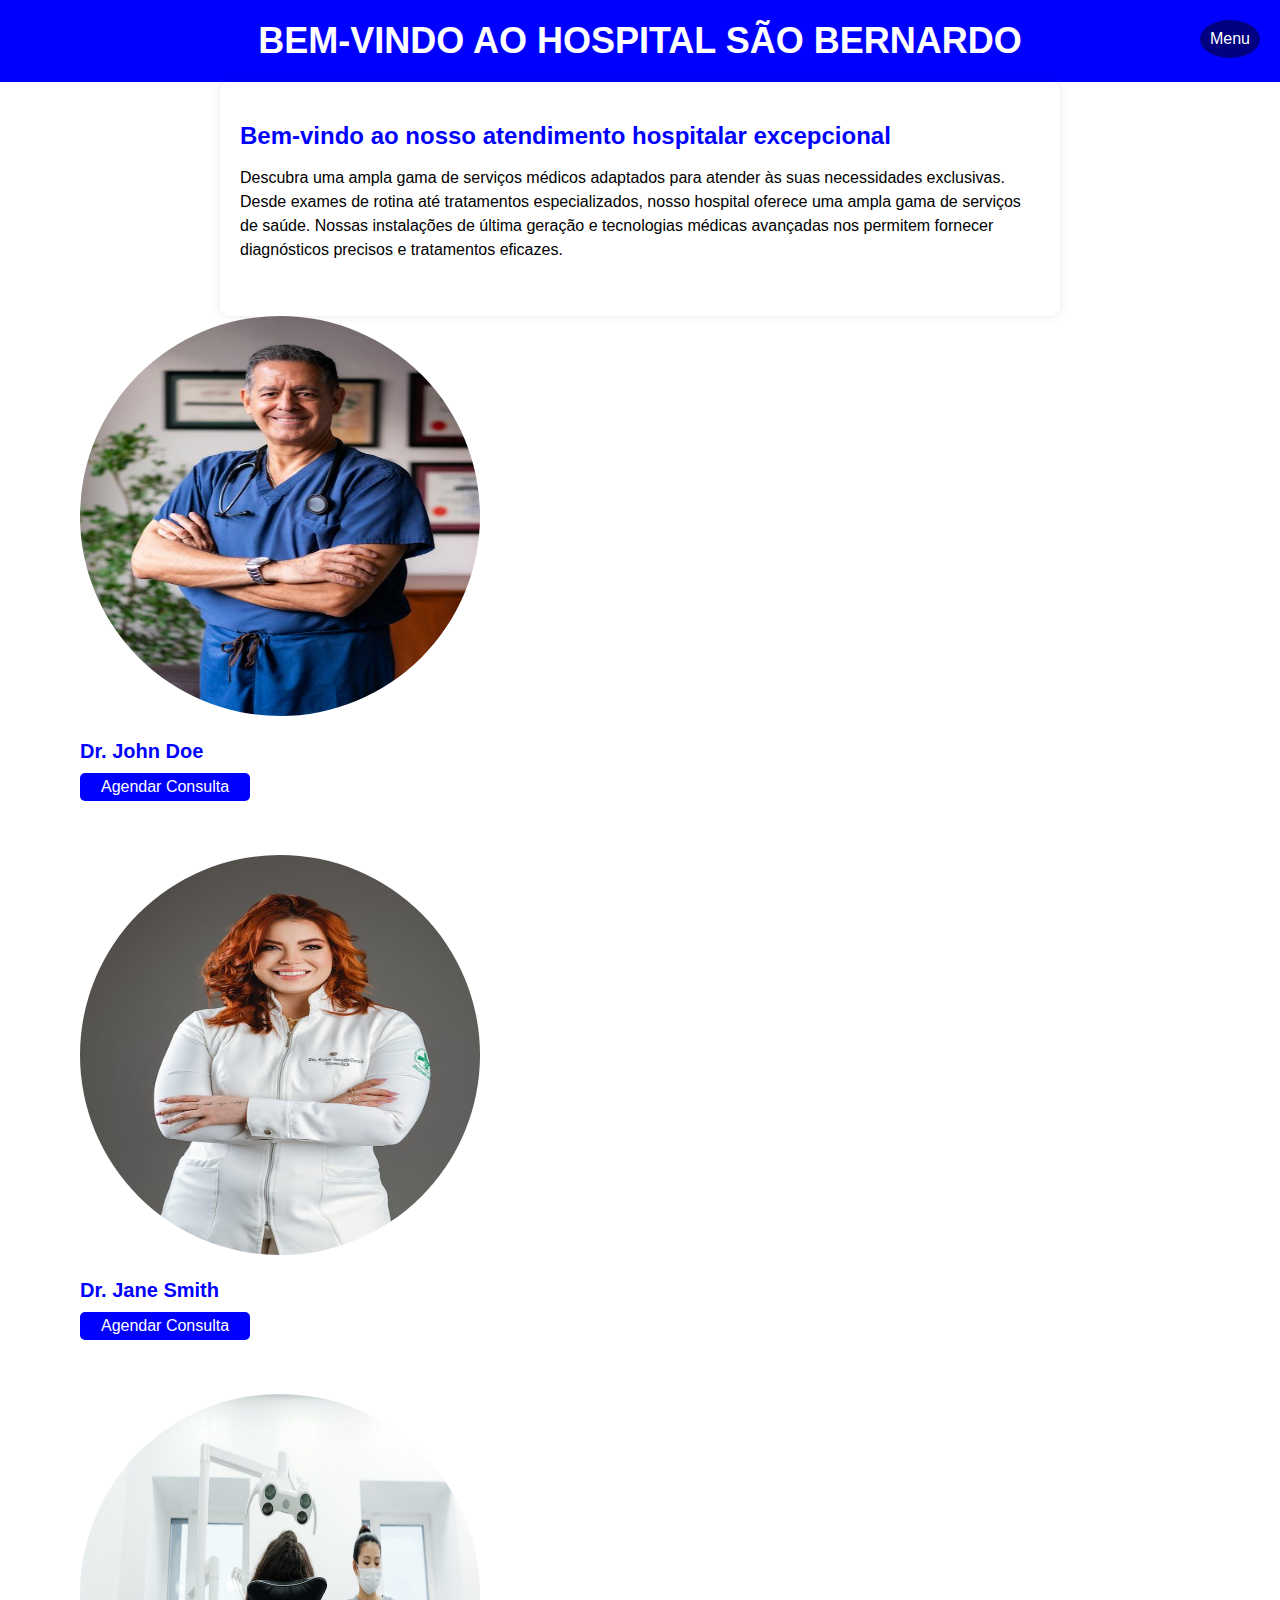
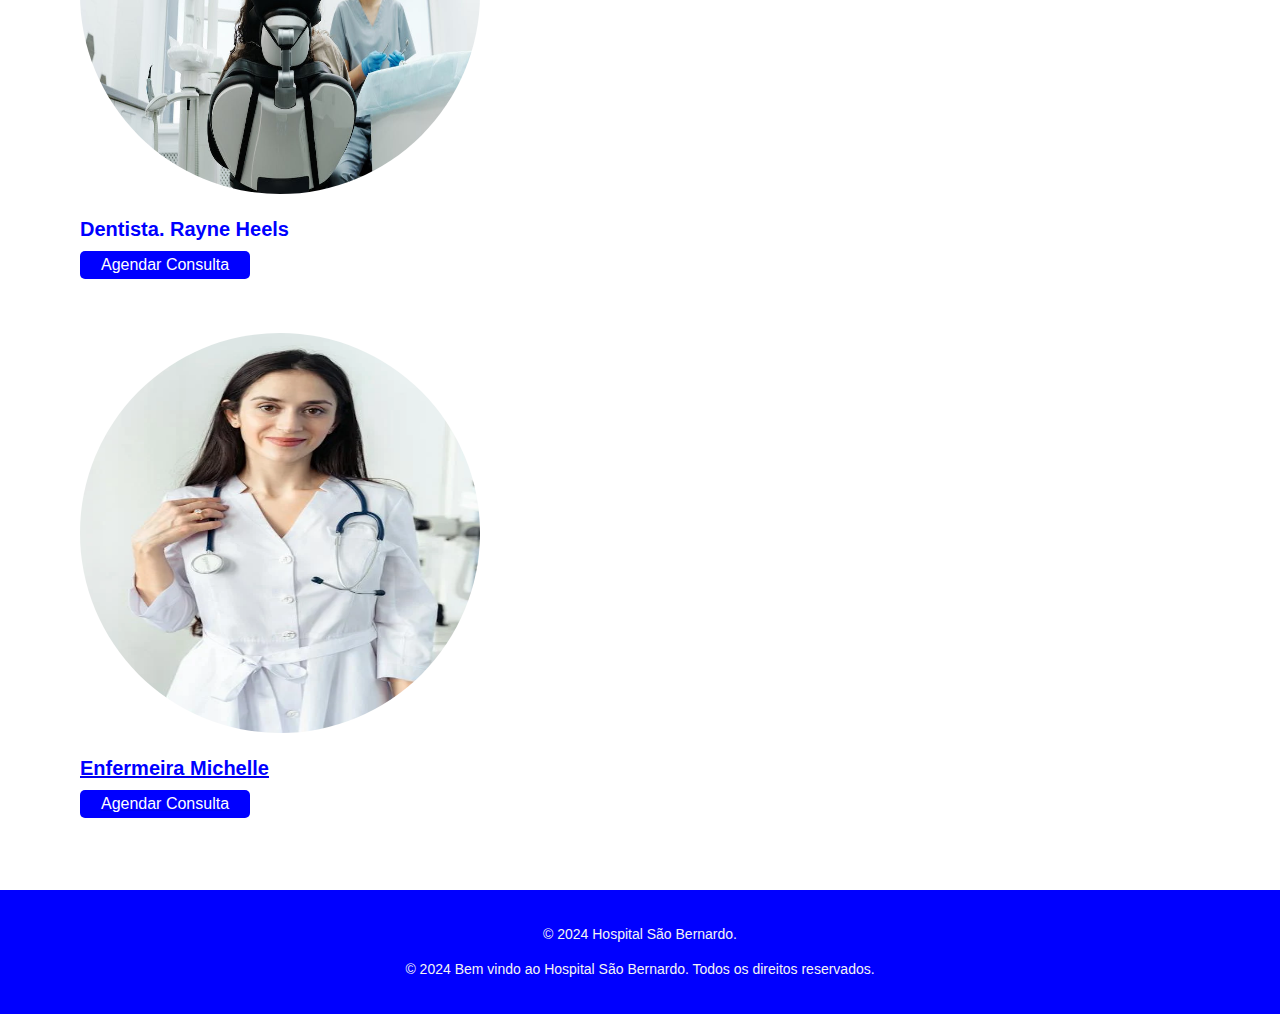
<file: index.html>
<!DOCTYPE html>
<html lang="pt-br">
<head>
    <meta charset="UTF-8">
    <meta name="viewport" content="width=device-width, initial-scale=1.0">
    <link rel="stylesheet" href="style.css">

    <title>Hospital São Bernardo</title>
</head>

<body>
    <header>
        <h1 class="site-title">Bem-vindo ao Hospital São Bernardo </h1>
    </header>

    <button class="menu-btn" onclick="toggleMenu()">Menu</button>

    <div id="sidebar">
        <ul>
            <li><a href="sobre-nós.html">Sobre nós</a></li>
            <li><a href="historia.html">História</a></li>
            <li><a href="contato.html">Contato</a></li>
        </ul>
    </div>

    <div class="container">
        <h2>Bem-vindo ao nosso atendimento hospitalar excepcional</h2>
        <p>Descubra uma ampla gama de serviços médicos adaptados para atender às suas necessidades exclusivas.
            Desde exames de rotina até tratamentos especializados, nosso hospital oferece uma ampla gama de serviços de
            saúde. Nossas instalações de última geração e tecnologias médicas avançadas nos permitem fornecer
            diagnósticos precisos e tratamentos eficazes.</p>
        <br />
    </div>

    <div class="doutor-profile">
        <a href="doutor.html">
            <img src="assets/doutor.jpeg" alt="doutor" />
            <h3>Dr. John Doe</h3>
            <span class="schedule-appointment">Agendar Consulta</span>
        </a>
        <br />
        <br />
        <br />
    </div>

    <div class="doutora-profile">
        <div class="dentista-profile"></div>
            <img src="assets/doutora.jpeg" alt="doutora" />
            <h3>Dr. Jane Smith</h3>
            <span class="schedule-appointment">Agendar Consulta</span>
        </a>
        <br />
        <br />
        <br />
    </div>

    <div class="dentista-profile">
        <a href="dentista.html">
            <img src="assets/dentista.jpeg" alt="dentista" />
            <h3>Dentista. Rayne Heels</h3>
            <span class="schedule-appointment">Agendar Consulta</span>
        </a>
        <br />
        <br />
        <br />
    </div>

    <div class="enfermeira-profile">
        <a href="enfermeira.html">
            <img src="assets/enfermeira.webp" alt="enfermeira" />
            <h3>Enfermeira Michelle</h3>
            <span class="schedule-appointment">Agendar Consulta</span>
        </a>
        <br />
        <br />
        <br />
    </div>

    <br />

    <script>
        function toggleMenu() {
            var sidebar = document.getElementById('sidebar');
            sidebar.style.display = (sidebar.style.display === 'none' || sidebar.style.display === '') ? 'block' : 'none';
        }
    </script>

    <footer>
        <p>&copy; 2024 Hospital São Bernardo.</p>
        <p>© 2024 Bem vindo ao Hospital São Bernardo. Todos os direitos reservados.</p>
    </footer>

</body>
</html>
</file>
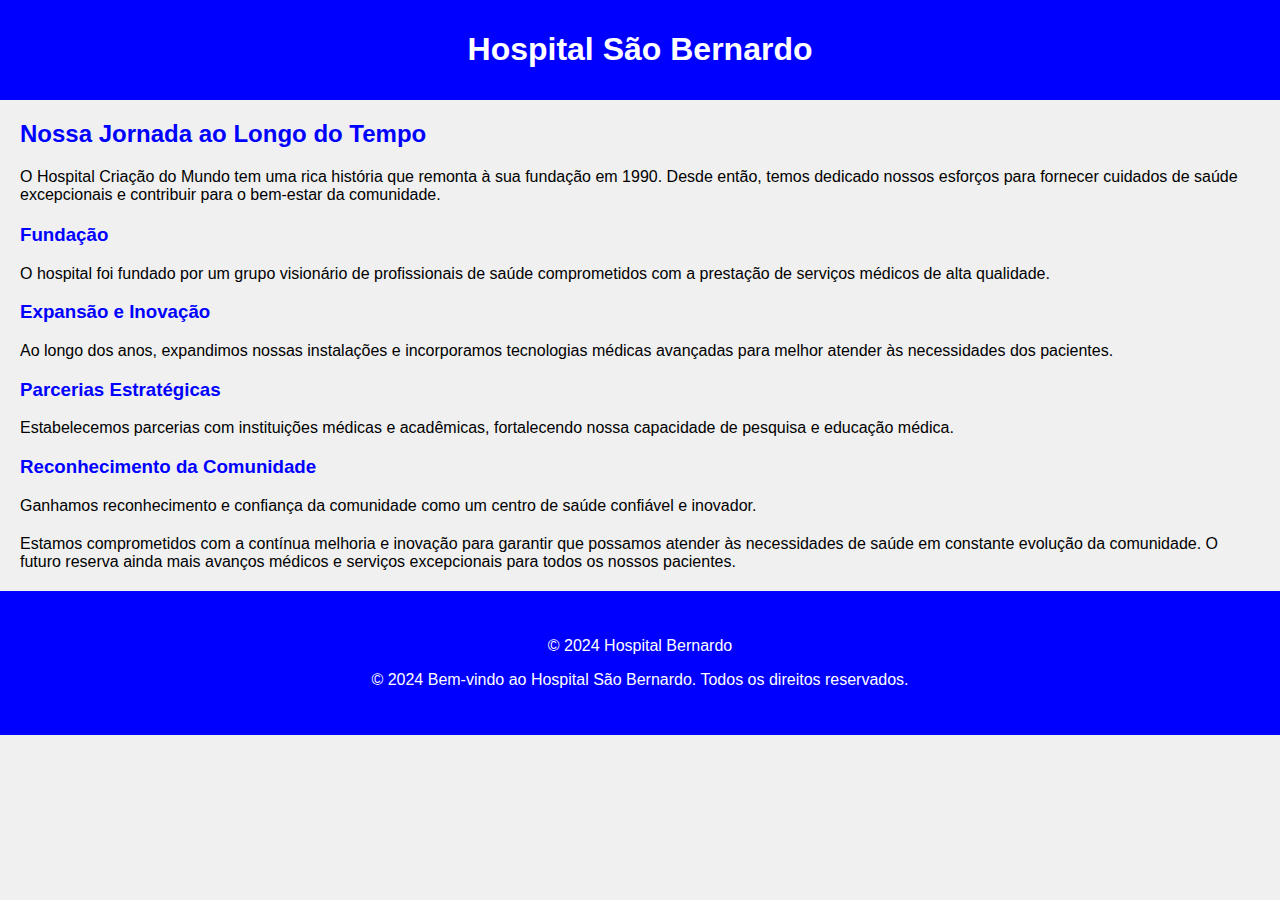
<file: contato.html>
<!DOCTYPE html>
<html lang="pt-br">

<head>
    <meta charset="UTF-8">
    <meta name="viewport" content="width=device-width, initial-scale=1.0">
    <title>Hospital São Bernardo.</title>
</head>

<body>

    <style>
        body {
            font-family: Arial, sans-serif;
            margin: 0;
            padding: 0;
            box-sizing: border-box;
            background-color: #f0f0f0;
        }

        header {
            background-color: blue;
            /* Azul */
            color: #fff;
            padding: 10px;
            text-align: center;
        }

        section {
            margin: 20px;
        }

        h2,
        h3 {
            color: blue;
            /* Azul */
        }

        ul {
            list-style-type: none;
            padding: 0;
            margin: 0;
        }

        li {
            margin-bottom: 10px;
        }

        footer {
            background-color: blue;
            /* Azul */
            color: #fff;
            padding: 30px;
            text-align: center;
        }
    </style>
    </head>

    <body>

        <header>
            <h1>Hospital São Bernardo</h1>
        </header>

        <section>
            <h2>Nossa Jornada ao Longo do Tempo</h2>
            <p>O Hospital Criação do Mundo tem uma rica história que remonta à sua fundação em 1990. Desde então, temos
                dedicado nossos esforços para fornecer cuidados de saúde excepcionais e contribuir para o bem-estar da
                comunidade.</p>
        </section>

        <section>
            <ul>
                <li>
                    <h3>Fundação</h3>
                    <p>O hospital foi fundado por um grupo visionário de profissionais de saúde comprometidos com a
                        prestação de serviços médicos de alta qualidade.</p>
                </li>
                <li>
                    <h3>Expansão e Inovação</h3>
                    <p>Ao longo dos anos, expandimos nossas instalações e incorporamos tecnologias médicas avançadas
                        para melhor atender às necessidades dos pacientes.</p>
                </li>
                <li>
                    <h3>Parcerias Estratégicas</h3>
                    <p>Estabelecemos parcerias com instituições médicas e acadêmicas, fortalecendo nossa capacidade de
                        pesquisa e educação médica.</p>
                </li>
                <li>
                    <h3>Reconhecimento da Comunidade</h3>
                    <p>Ganhamos reconhecimento e confiança da comunidade como um centro de saúde confiável e inovador.
                    </p>
                </li>
            </ul>
        </section>

        <section>
            <p>Estamos comprometidos com a contínua melhoria e inovação para garantir que possamos atender às
                necessidades de saúde em constante evolução da comunidade. O futuro reserva ainda mais avanços médicos e
                serviços excepcionais para todos os nossos pacientes.</p>
        </section>

        <footer>
            <p>&copy; 2024 Hospital Bernardo</p>
            <p>© 2024 Bem-vindo ao Hospital São Bernardo. Todos os direitos reservados.</p>
        </footer>
    </body>

</html>
</file>
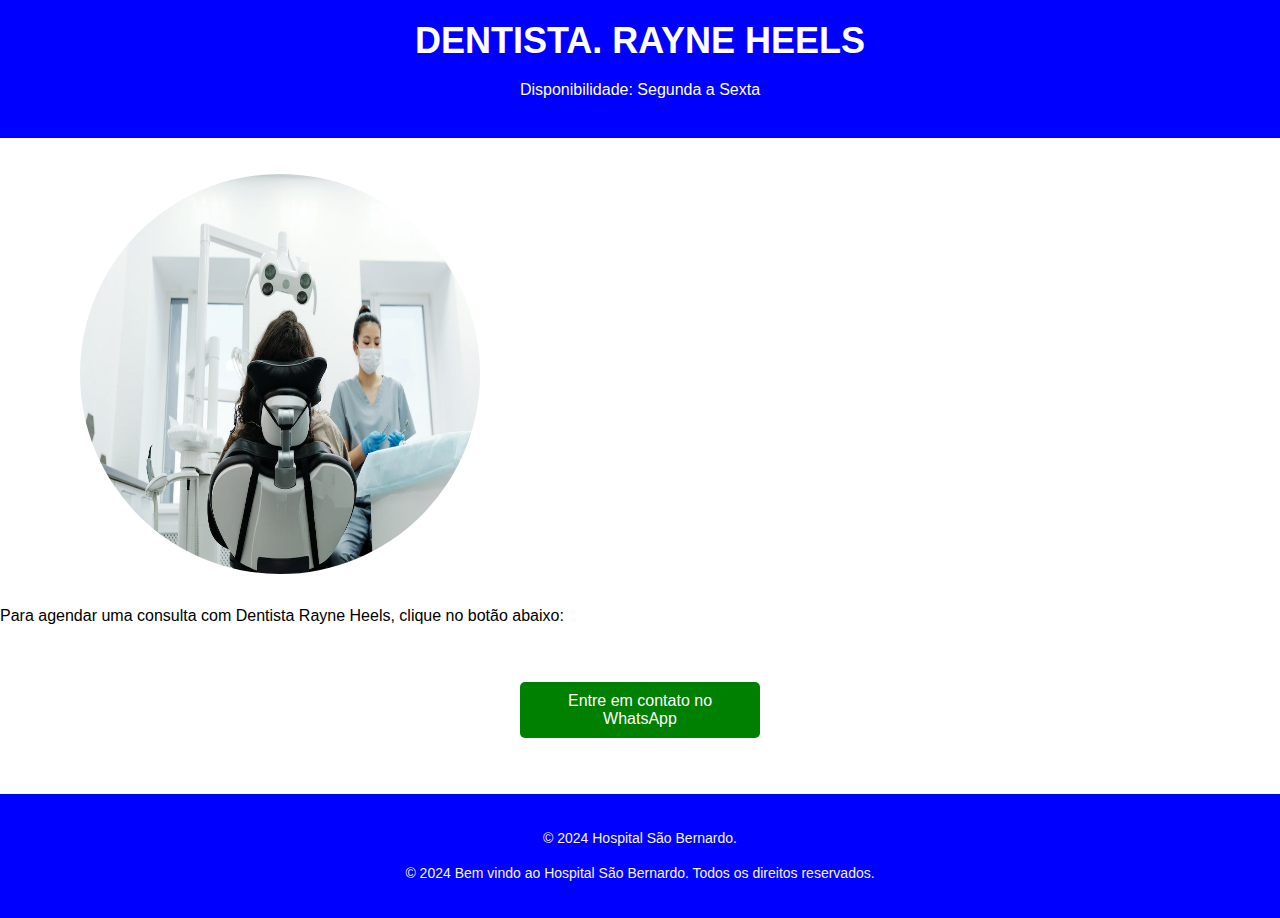
<file: dentista.html>
<!DOCTYPE html>
<html lang="pt-br">

<head>
    <meta charset="UTF-8">
    <meta name="viewport" content="width=device-width, initial-scale=1.0">
    <title>Dentista. Rayne Heels- Dentista</title>
    <link rel="stylesheet" href="style.css">

    <style>
        .doutor-profile h3,
        .doutor-profile p,
        .doutor-profile .schedule-appointment {
            margin-left: 80px;
            margin-top: 10px;
        }

        .cta-button {
            display: block;
            width: 200px;
            margin: 20px auto;
            padding: 10px 20px;
            text-align: center;
            color: #fff;
            background-color: green;
            border: none;
            border-radius: 5px;
            text-decoration: none;
        }

        .cta-button:hover {
            background-color: blue;
        }
    </style>
</head>

<body>

    <header>
        <h1>Dentista. Rayne Heels</h1>
        <p>Disponibilidade: Segunda a Sexta</p>
    </header>
    <br>
    <br>

    <section class="doutor-profile"> <!-- Adicionando a classe doutor-profile aqui -->
        <img src="assets/dentista.jpeg" alt="doutor" />
        <br>
    </section>

    <section>
        <p>Para agendar uma consulta com Dentista Rayne Heels, clique no botão abaixo:</p>
        <br>
    </section>

    <a href="https://api.whatsapp.com/send?phone=[SEU_NÚMERO_DE_TELEFONE]&text=Olá! Gostaria de fazer um pedido."
        class="cta-button">Entre em contato no WhatsApp</a>
    <br>
    <br>

    <footer>
        <p>&copy; 2024 Hospital São Bernardo.</p>
        <p>© 2024 Bem vindo ao Hospital São Bernardo. Todos os direitos reservados.</p>
    </footer>

</body>
</file>
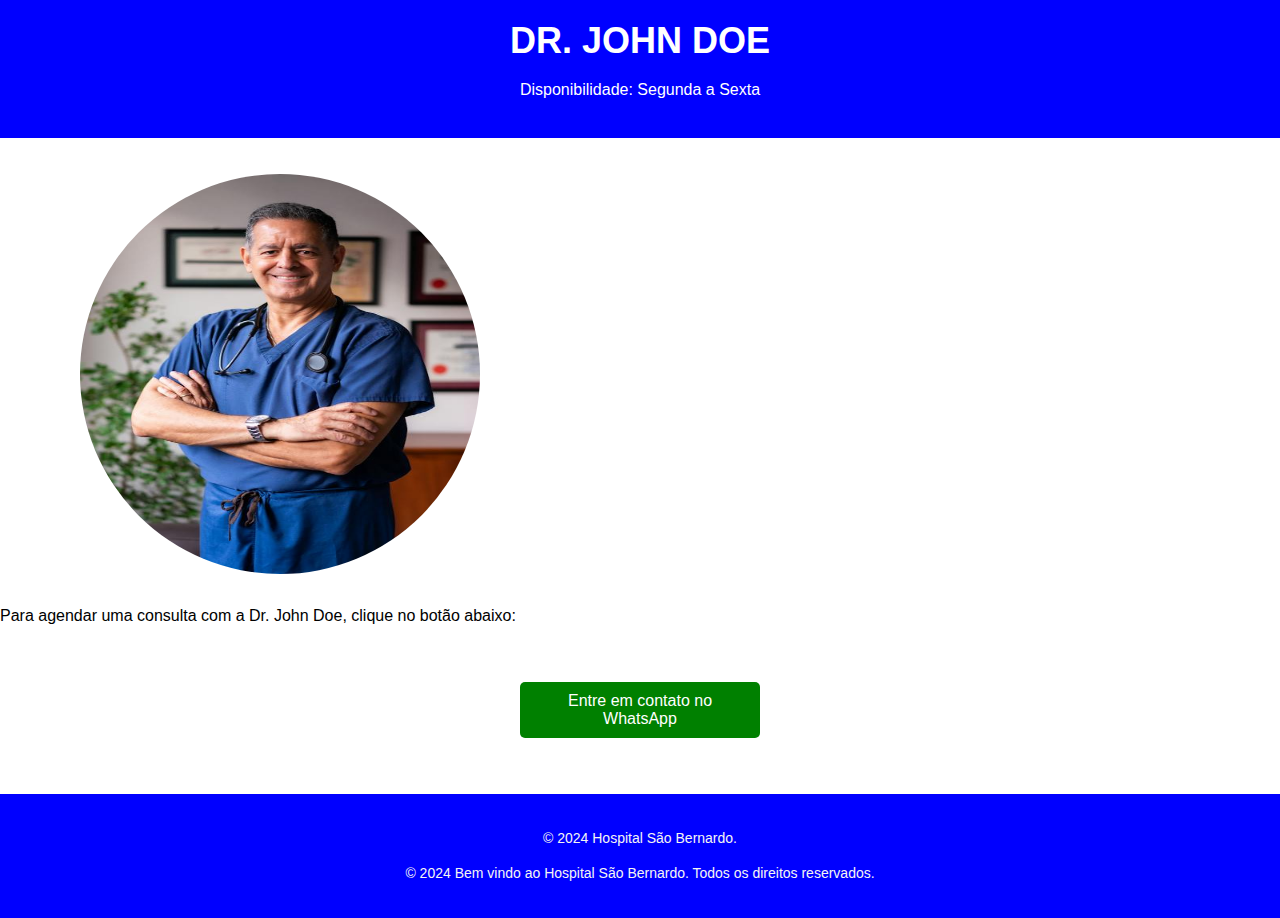
<file: doutor.html>
<!DOCTYPE html>
<html lang="pt-br">

<head>
    <meta charset="UTF-8">
    <meta name="viewport" content="width=device-width, initial-scale=1.0">
    <title>Dr. Jane Smith- Pediatra</title>
    <link rel="stylesheet" href="style.css">

    <style> 
        .doutor-profile h3,
        .doutor-profile p,
        .doutor-profile .schedule-appointment {
            margin-left: 80px;
            margin-top: 10px;
        }

        .cta-button {
            display: block;
            width: 200px;
            margin: 20px auto;
            padding: 10px 20px;
            text-align: center;
            color: #fff;
            background-color: green;
            border: none;
            border-radius: 5px;
            text-decoration: none;
        }

        .cta-button:hover {
            background-color: blue;
        }
    </style>
</head>

<body>

    <header>
        <h1>Dr. John Doe</h1>
        <p>Disponibilidade: Segunda a Sexta</p>
    </header>
    <br>
    <br>

    <section class="doutor-profile"> <!-- Adicionando a classe doutor-profile aqui -->
        <img src="assets/doutor.jpeg" alt="doutor" />
        <br>
    </section>

    <section>
        <p>Para agendar uma consulta com a Dr. John Doe, clique no botão abaixo:</p>
        <br>
    </section>

    <script>
        function agendarConsulta() {
            alert("Consulta agendada com sucesso! Entraremos em contato em breve.");
        }
    </script>

    <a href="https://api.whatsapp.com/send?phone=[SEU_NÚMERO_DE_TELEFONE]&text=Olá! Gostaria de fazer um pedido."
        class="cta-button">Entre em contato no WhatsApp</a>
    <br>
    <br>

    <footer>
        <p>&copy; 2024 Hospital São Bernardo.</p>
        <p>© 2024 Bem vindo ao Hospital São Bernardo. Todos os direitos reservados.</p>
    </footer>

</body>
</file>
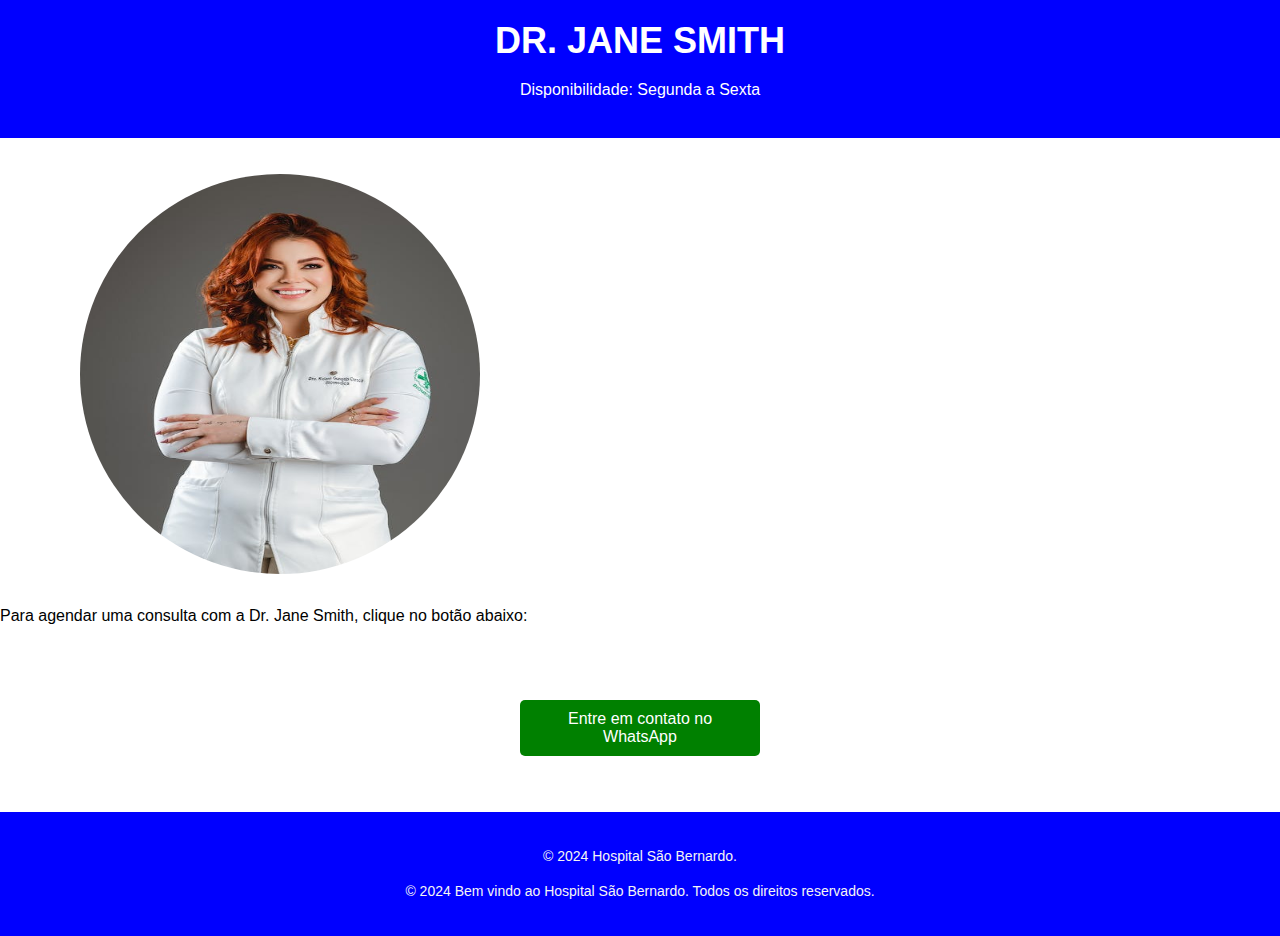
<file: doutora.html>
<!DOCTYPE html>
<html lang="pt-br">

<head>
    <meta charset="UTF-8">
    <meta name="viewport" content="width=device-width, initial-scale=1.0">
    <title>Dr. Jane Smith- Pediatra</title>
    <link rel="stylesheet" href="style.css">

    <style>
        .doutor-profile h3,
        .doutor-profile p,
        .doutor-profile .schedule-appointment {
            margin-left: 80px;
            margin-top: 10px;
        }

        .cta-button {
            display: block;
            width: 200px;
            margin: 20px auto;
            padding: 10px 20px;
            text-align: center;
            color: #fff;
            background-color: green;
            border: none;
            border-radius: 5px;
            text-decoration: none;
        }

        .cta-button:hover {
            background-color: blue;
        }
    </style>
</head>

<body>

    <header>
        <h1>Dr. Jane Smith</h1>
        <p>Disponibilidade: Segunda a Sexta</p>
    </header>
    <br>
    <br>

    <section class="doutor-profile"> <!-- Adicionando a classe doutor-profile aqui -->
        <img src="assets/doutora.jpeg" alt="doutor" />
        <br>
    </section>

    <section>
        <p>Para agendar uma consulta com a Dr. Jane Smith, clique no botão abaixo:</p>
        <br>
        <br>    

    </section>

    <script>
        function agendarConsulta() {
            alert("Consulta agendada com sucesso! Entraremos em contato em breve.");
        }
    </script>

    <a href="https://api.whatsapp.com/send?phone=[SEU_NÚMERO_DE_TELEFONE]&text=Olá! Gostaria de fazer um pedido."
        class="cta-button">Entre em contato no WhatsApp</a>
    <br>
    <br>

    <footer>
        <p>&copy; 2024 Hospital São Bernardo.</p>
        <p>© 2024 Bem vindo ao Hospital São Bernardo. Todos os direitos reservados.</p>
    </footer>

</body>
</file>
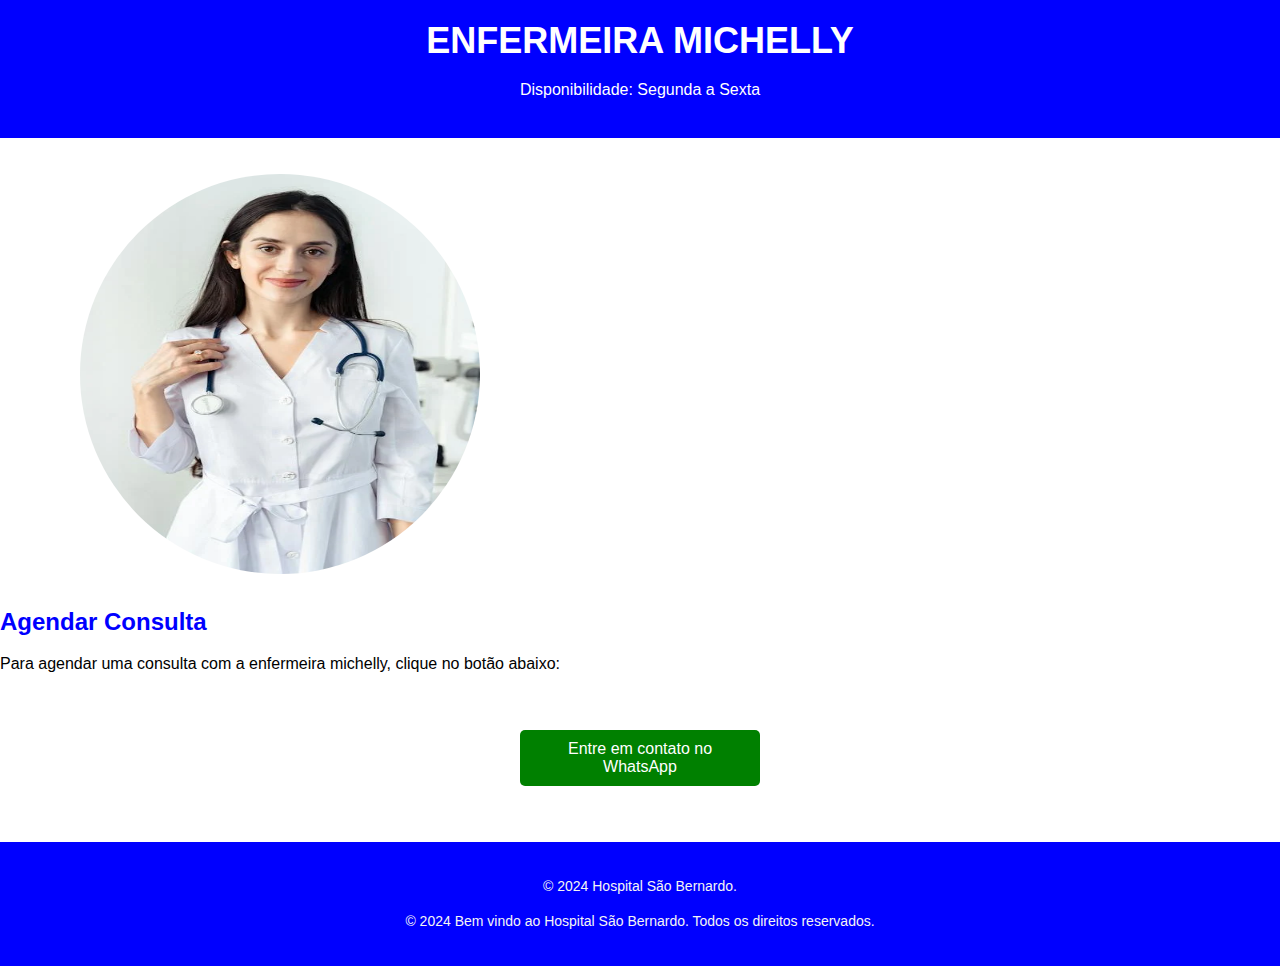
<file: enfermeira.html>
<!DOCTYPE html>
<html lang="pt-br">

<head>
    <meta charset="UTF-8">
    <meta name="viewport" content="width=device-width, initial-scale=1.0">
    <title>Dr. Jane Smith- Pediatra</title>
    <link rel="stylesheet" href="style.css">

    <style>
        .doutor-profile h3,
        .doutor-profile p,
        .doutor-profile .schedule-appointment {
            margin-left: 80px;
            margin-top: 10px;
        }

        .cta-button {
            display: block;
            width: 200px;
            margin: 20px auto;
            padding: 10px 20px;
            text-align: center;
            color: #fff;
            background-color: green;
            border: none;
            border-radius: 5px;
            text-decoration: none;
        }

        .cta-button:hover {
            background-color: blue;
        }
    </style>
</head>

<body>

    <header>
        <h1>Enfermeira Michelly</h1>
        <p>Disponibilidade: Segunda a Sexta</p>
    </header>
    <br>
    <br>

    <section class="doutor-profile"> <!-- Adicionando a classe doutor-profile aqui -->
        <img src="assets/enfermeira.webp" alt="doutor" />
        <br>
    </section>

    <section>
        <h2>Agendar Consulta</h2>
        <p>Para agendar uma consulta com a enfermeira michelly, clique no botão abaixo:</p>
        <br>
    </section>

    <script>
        function agendarConsulta() {
            alert("Consulta agendada com sucesso! Entraremos em contato em breve.");
        }
    </script>

<a href="https://api.whatsapp.com/send?phone=[SEU_NÚMERO_DE_TELEFONE]&text=Olá! Gostaria de fazer um pedido."
class="cta-button">Entre em contato no WhatsApp</a>
<br>
<br>

    <footer>
        <p>&copy; 2024 Hospital São Bernardo.</p>
        <p>© 2024 Bem vindo ao Hospital São Bernardo. Todos os direitos reservados.</p>
    </footer>

</body>
</file>
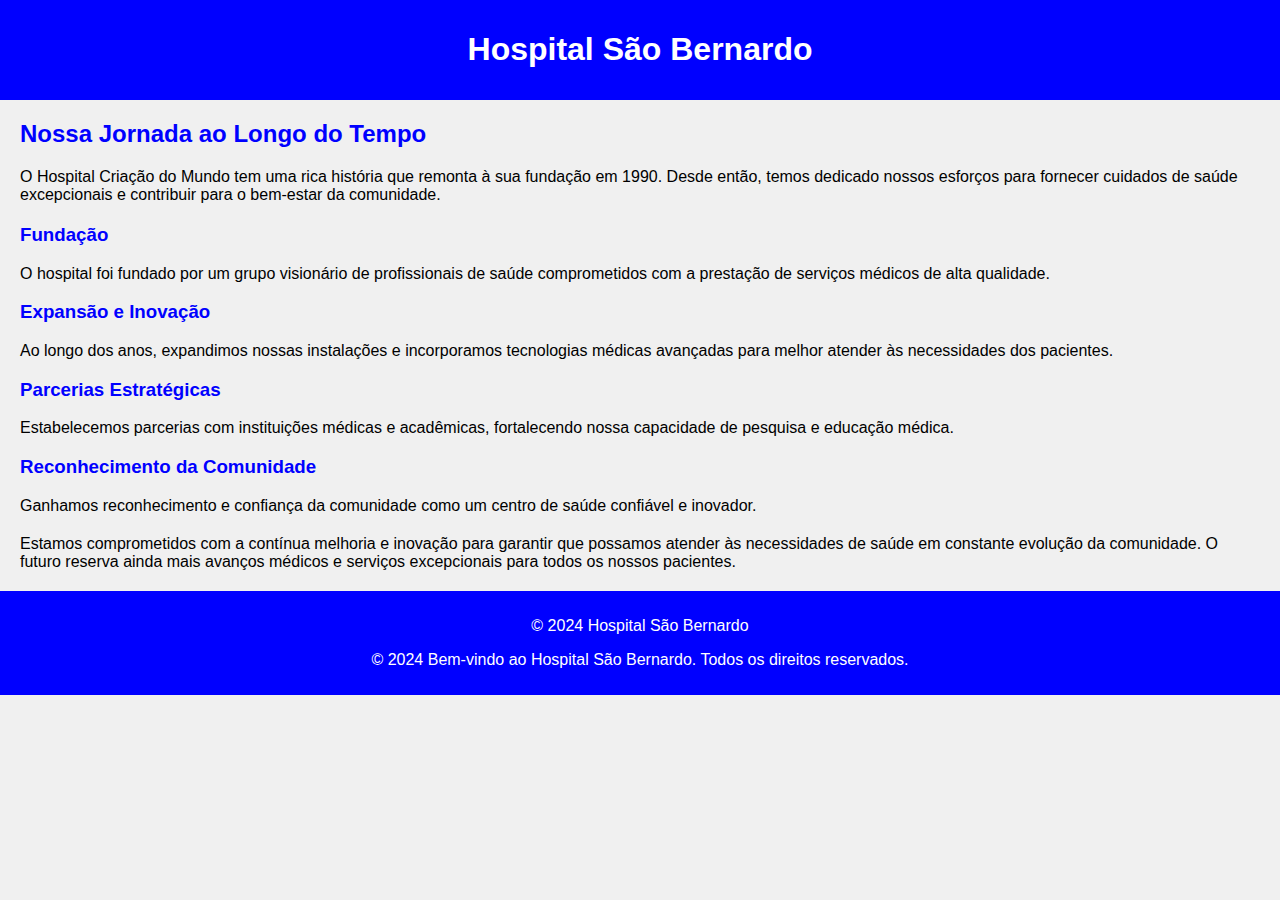
<file: historia.html>
<!DOCTYPE html>
<html lang="pt-br">

<head>
    <meta charset="UTF-8">
    <meta name="viewport" content="width=device-width, initial-scale=1.0">
    <title>Hospital São Bernardo.</title>
</head>

<body>

    <style>
        body {
            font-family: Arial, sans-serif;
            margin: 0;
            padding: 0;
            box-sizing: border-box;
            background-color: #f0f0f0;
        }

        header {
            background-color: blue;
            /* Azul */
            color: #fff;
            padding: 10px;
            text-align: center;
        }

        section {
            margin: 20px;
        }

        h2,
        h3 {
            color: blue;
            /* Azul */
        }

        ul {
            list-style-type: none;
            padding: 0;
            margin: 0;
        }

        li {
            margin-bottom: 10px;
        }

        footer {
            background-color: blue;
            /* Azul */
            color: #fff;
            padding: 10px;
            text-align: center;
        }
    </style>
    </head>

    <body>

        <header>
            <h1>Hospital São Bernardo</h1>
        </header>

        <section>
            <h2>Nossa Jornada ao Longo do Tempo</h2>
            <p>O Hospital Criação do Mundo tem uma rica história que remonta à sua fundação em 1990. Desde então, temos
                dedicado nossos esforços para fornecer cuidados de saúde excepcionais e contribuir para o bem-estar da
                comunidade.</p>
        </section>

        <section>
            <ul>
                <li>
                    <h3>Fundação</h3>
                    <p>O hospital foi fundado por um grupo visionário de profissionais de saúde comprometidos com a
                        prestação de serviços médicos de alta qualidade.</p>
                </li>
                <li>
                    <h3>Expansão e Inovação</h3>
                    <p>Ao longo dos anos, expandimos nossas instalações e incorporamos tecnologias médicas avançadas
                        para melhor atender às necessidades dos pacientes.</p>
                </li>
                <li>
                    <h3>Parcerias Estratégicas</h3>
                    <p>Estabelecemos parcerias com instituições médicas e acadêmicas, fortalecendo nossa capacidade de
                        pesquisa e educação médica.</p>
                </li>
                <li>
                    <h3>Reconhecimento da Comunidade</h3>
                    <p>Ganhamos reconhecimento e confiança da comunidade como um centro de saúde confiável e inovador.
                    </p>
                </li>
            </ul>
        </section>

        <section>
            <p>Estamos comprometidos com a contínua melhoria e inovação para garantir que possamos atender às
                necessidades de saúde em constante evolução da comunidade. O futuro reserva ainda mais avanços médicos e
                serviços excepcionais para todos os nossos pacientes.</p>
        </section>

        <footer>
            <p>&copy; 2024 Hospital São Bernardo</p>
            <p>© 2024 Bem-vindo ao Hospital São Bernardo. Todos os direitos reservados.</p>
        </footer>
    </body>

</html>
</file>
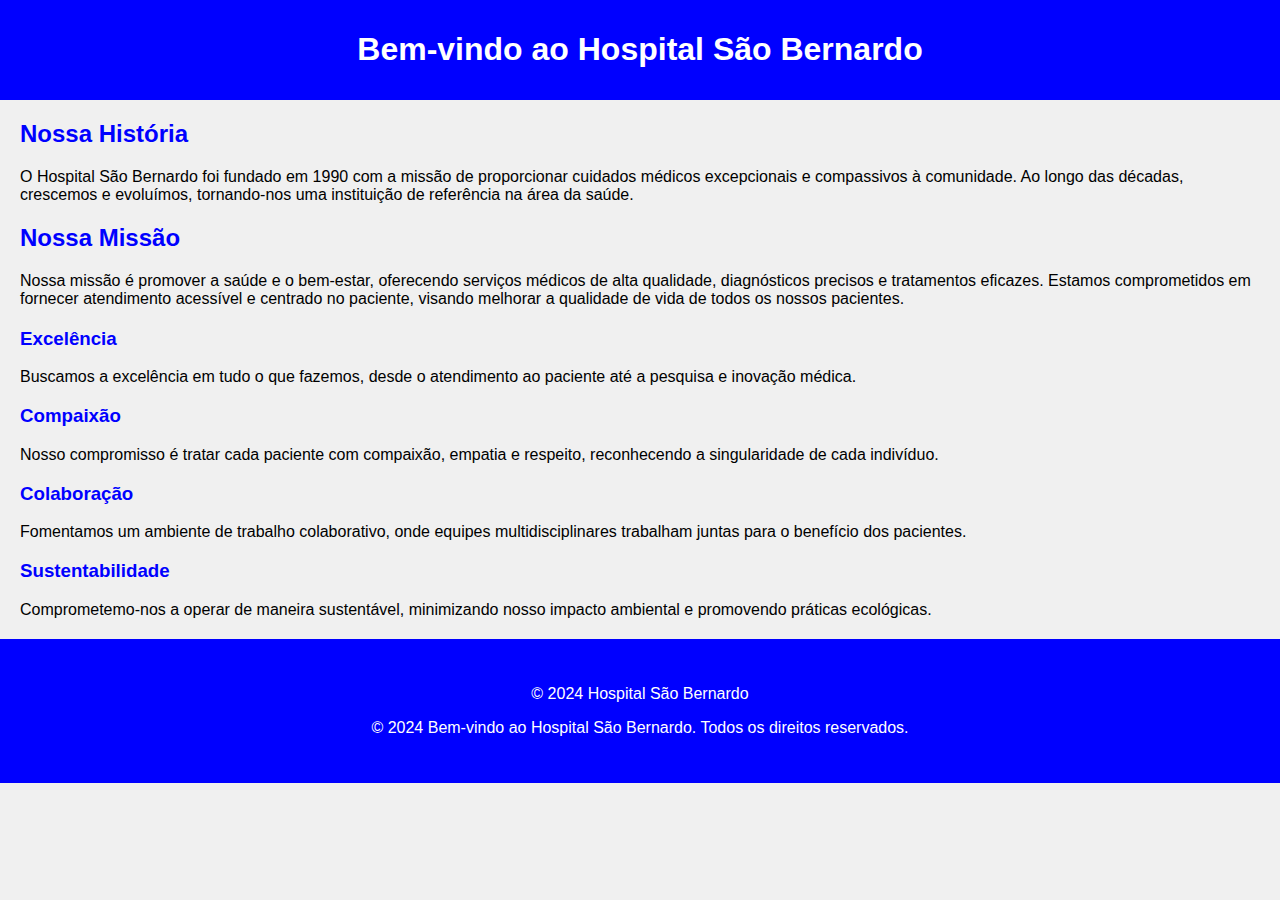
<file: sobre-nós.html>
<!DOCTYPE html>
<html lang="pt-br">

<head>
    <meta charset="UTF-8">
    <meta name="viewport" content="width=device-width, initial-scale=1.0">
    <title>Hospital São Bernardo</title>
</head>

<body>

    <style>
        body {
            font-family: Arial, sans-serif;
            margin: 0;
            padding: 0;
            box-sizing: border-box;
            background-color: #f0f0f0;
        }

        header {
            background-color: blue;
            /* Azul */
            color: #fff;
            padding: 10px;
            text-align: center;
        }

        section {
            margin: 20px;
        }

        h2,
        h3 {
            color: blue;
            /* Azul */
        }

        ul {
            list-style-type: none;
            padding: 0;
            margin: 0;
        }

        li {
            margin-bottom: 10px;
        }

        footer {
            background-color: blue;
            /* Azul */
            color: #fff;
            padding: 30px;
            text-align: center;
        }
    </style>
    </head>

    <body>

        <header>
            <h1>Bem-vindo ao Hospital São Bernardo</h1>
        </header>

        <section>
            <h2>Nossa História</h2>
            <p>O Hospital São Bernardo foi fundado em 1990 com a missão de proporcionar cuidados médicos excepcionais e compassivos à comunidade. Ao longo das décadas, crescemos e evoluímos, tornando-nos uma instituição de referência na área da saúde.</p>
        </section>

        <section>
            <h2>Nossa Missão</h2>
            <p>Nossa missão é promover a saúde e o bem-estar, oferecendo serviços médicos de alta qualidade,
                diagnósticos precisos e tratamentos eficazes. Estamos comprometidos em fornecer atendimento acessível e
                centrado no paciente, visando melhorar a qualidade de vida de todos os nossos pacientes.</p>
        </section>

        <section>
            <ul>
                <li>
                    <h3>Excelência</h3>
                    <p>Buscamos a excelência em tudo o que fazemos, desde o atendimento ao paciente até a pesquisa e
                        inovação médica.</p>
                </li>
                <li>
                    <h3>Compaixão</h3>
                    <p>Nosso compromisso é tratar cada paciente com compaixão, empatia e respeito, reconhecendo a
                        singularidade de cada indivíduo.</p>
                </li>
                <li>
                    <h3>Colaboração</h3>
                    <p>Fomentamos um ambiente de trabalho colaborativo, onde equipes multidisciplinares trabalham juntas
                        para o benefício dos pacientes.</p>
                </li>
                <li>
                    <h3>Sustentabilidade</h3>
                    <p>Comprometemo-nos a operar de maneira sustentável, minimizando nosso impacto ambiental e
                        promovendo práticas ecológicas.</p>
                </li>
            </ul>
        </section>

        <footer>
            <p>&copy; 2024 Hospital São Bernardo<p>
            <p>© 2024 Bem-vindo ao Hospital São Bernardo. Todos os direitos reservados.</p>
        </footer>

    </body>

</html>
</file>
<file: style.css>
body {
  font-family: Arial, sans-serif;
  margin: 0;
  padding: 0;
}

header {
  background-color: blue;
  color: #fff;
  padding: 20px;
  text-align: center;
}

.container {
  margin: 50px auto; /* Adiciona uma margem de 50 pixels acima e abaixo e alinha o container ao centro horizontalmente */
  max-width: 800px; /* Define a largura máxima do container para 800 pixels */
  padding: 20px; /* Adiciona um preenchimento interno de 20 pixels para espaçamento interno */
  background-color: #ffffff; /* Cor de fundo do container */
  border-radius: 10px; /* Borda arredondada do container */
  box-shadow: 0px 0px 10px rgba(0, 0, 0, 0.1); /* Sombra suave */
}

header h1 {
  margin: 0;
  font-size: 36px;
  text-transform: uppercase;
}

.doutor-profile img {
  width: 400px;
  height: 400px;
  border-radius: 500%;
}

.doutor-profile h3,
.doutor-profile p,
.doutor-profile .schedule-appointment {
  margin-left: 80px;
  margin-top: 10px;
}

.doutor-profile a {
  text-decoration: none; /* Remove sublinhado padrão */
  color: inherit; /* Usa a cor padrão do texto */
  display: block; /* Faz o link ocupar todo o espaço disponível */
}

/* Estilos para a imagem dentro da classe doutor-profile */
.doutor-profile img {
  width: 150px; /* Define a largura da imagem */
  height: auto; /* Mantém a proporção da imagem */
  border-radius: 50%; /* Transforma a imagem em um círculo */
  margin: 0 auto 10px; /* Margem na parte superior e inferior */
}

/* Estilos para o título dentro da classe doutor-profile */
.doutor-profile h3 {
  margin: 0; /* Remove margem padrão */
  color: blue; /* Cor azul para o título */
}

/* Estilos para a classe schedule-appointment dentro da classe doutor-profile */
.doutor-profile .schedule-appointment {
  display: block; /* Faz o elemento ocupar toda a largura */
  background-color: blue; /* Cor de fundo azul */
  color: #fff; /* Cor do texto branco */
  padding: 5px 10px; /* Preenchimento interno */
  border-radius: 5px; /* Borda arredondada */
  margin: 0 auto; /* Centraliza horizontalmente */
  width: 150px; /* Largura do botão */
  text-align: center; /* Centraliza o texto */
  text-decoration: none; /* Remove sublinhado padrão */
}

/* Estilos para a classe schedule-appointment dentro da classe doutor-profile */
.doutor-profile .schedule-appointment {
  display: block; /* Faz o elemento ocupar toda a largura */
  background-color: blue; /* Cor de fundo azul */
  color: #fff; /* Cor do texto branco */
  padding: 5px 10px; /* Preenchimento interno */
  border-radius: 5px; /* Borda arredondada */
  margin: 0 auto; /* Centraliza horizontalmente */
  width: 150px; /* Largura do botão */
  text-align: center; /* Centraliza o texto */
  text-decoration: none; /* Remove sublinhado padrão */
}

/* Mudança de cor quando clicado */
.doutor-profile .schedule-appointment:active {
  background-color: green; /* Cor de fundo verde quando clicado */
}

/* Estilos para a classe schedule-appointment dentro da classe doutor-profile */
.doutor-profile .schedule-appointment {
  display: block; /* Faz o elemento ocupar toda a largura */
  background-color: blue; /* Cor de fundo azul */
  color: #fff; /* Cor do texto branco */
  padding: 5px 10px; /* Preenchimento interno */
  border-radius: 5px; /* Borda arredondada */
  margin: 0 auto; /* Centraliza horizontalmente */
  width: 150px; /* Largura do botão */
  text-align: center; /* Centraliza o texto */
  text-decoration: none; /* Remove sublinhado padrão */
  transition: background-color 0.3s ease; /* Adiciona uma transição suave */
}

/* Mudança de cor quando passa o mouse */
.doutor-profile .schedule-appointment:hover {
  background-color: green; /* Cor de fundo verde quando passa o mouse */
}


.doutora-profile img {
  width: 400px;
  height: 400px;
  ;
  border-radius: 500%;
}

.doutora-profile h3,
.doutora-profile p,
.doutora-profile .schedule-appointment {
  margin-left: 80px;
  margin-top: 10px;
}

.doutor-profile a {
  text-decoration: none; /* Remove sublinhado padrão */
  color: inherit; /* Usa a cor padrão do texto */
  display: block; /* Faz o link ocupar todo o espaço disponível */
}

/* Estilos para a imagem dentro da classe doutor-profile */
.doutora-profile img {
  width: 150px; /* Define a largura da imagem */
  height: auto; /* Mantém a proporção da imagem */
  border-radius: 50%; /* Transforma a imagem em um círculo */
  margin: 0 auto 10px; /* Margem na parte superior e inferior */
}

/* Estilos para o título dentro da classe doutor-profile */
.doutora-profile h3 {
  margin: 0; /* Remove margem padrão */
  color: blue; /* Cor azul para o título */
}

/* Estilos para a classe schedule-appointment dentro da classe doutor-profile */
.doutora-profile .schedule-appointment {
  display: block; /* Faz o elemento ocupar toda a largura */
  background-color: blue; /* Cor de fundo azul */
  color: #fff; /* Cor do texto branco */
  padding: 5px 10px; /* Preenchimento interno */
  border-radius: 5px; /* Borda arredondada */
  margin: 0 auto; /* Centraliza horizontalmente */
  width: 150px; /* Largura do botão */
  text-align: center; /* Centraliza o texto */
  text-decoration: none; /* Remove sublinhado padrão */
}

/* Estilos para a classe schedule-appointment dentro da classe doutor-profile */
.doutora-profile .schedule-appointment {
  display: block; /* Faz o elemento ocupar toda a largura */
  background-color: blue; /* Cor de fundo azul */
  color: #fff; /* Cor do texto branco */
  padding: 5px 10px; /* Preenchimento interno */
  border-radius: 5px; /* Borda arredondada */
  margin: 0 auto; /* Centraliza horizontalmente */
  width: 150px; /* Largura do botão */
  text-align: center; /* Centraliza o texto */
  text-decoration: none; /* Remove sublinhado padrão */
}

/* Mudança de cor quando clicado */
.doutora-profile .schedule-appointment:active {
  background-color: green; /* Cor de fundo verde quando clicado */
}

/* Estilos para a classe schedule-appointment dentro da classe doutor-profile */
.doutora-profile .schedule-appointment {
  display: block; /* Faz o elemento ocupar toda a largura */
  background-color: blue; /* Cor de fundo azul */
  color: #fff; /* Cor do texto branco */
  padding: 5px 10px; /* Preenchimento interno */
  border-radius: 5px; /* Borda arredondada */
  margin: 0 auto; /* Centraliza horizontalmente */
  width: 150px; /* Largura do botão */
  text-align: center; /* Centraliza o texto */
  text-decoration: none; /* Remove sublinhado padrão */
  transition: background-color 0.3s ease; /* Adiciona uma transição suave */
}

/* Mudança de cor quando passa o mouse */
.doutora-profile .schedule-appointment:hover {
  background-color: green; /* Cor de fundo verde quando passa o mouse */
}

.dentista-profile a {
  text-decoration: none; /* Remove sublinhado padrão */
  color: inherit; /* Usa a cor padrão do texto */
  display: block; /* Faz o link ocupar todo o espaço disponível */
}

/* Estilos para a imagem dentro da classe doutor-profile */
.dentista-profile img {
  width: 150px; /* Define a largura da imagem */
  height: auto; /* Mantém a proporção da imagem */
  border-radius: 50%; /* Transforma a imagem em um círculo */
  margin: 0 auto 10px; /* Margem na parte superior e inferior */
}

/* Estilos para o título dentro da classe doutor-profile */
.dentista-profile h3 {
  margin: 0; /* Remove margem padrão */
  color: blue; /* Cor azul para o título */
}

/* Estilos para a classe schedule-appointment dentro da classe doutor-profile */
.dentista-profile .schedule-appointment {
  display: block; /* Faz o elemento ocupar toda a largura */
  background-color: blue; /* Cor de fundo azul */
  color: #fff; /* Cor do texto branco */
  padding: 5px 10px; /* Preenchimento interno */
  border-radius: 5px; /* Borda arredondada */
  margin: 0 auto; /* Centraliza horizontalmente */
  width: 150px; /* Largura do botão */
  text-align: center; /* Centraliza o texto */
  text-decoration: none; /* Remove sublinhado padrão */
}

/* Estilos para a classe schedule-appointment dentro da classe doutor-profile */
.dentista-profile .schedule-appointment {
  display: block; /* Faz o elemento ocupar toda a largura */
  background-color: blue; /* Cor de fundo azul */
  color: #fff; /* Cor do texto branco */
  padding: 5px 10px; /* Preenchimento interno */
  border-radius: 5px; /* Borda arredondada */
  margin: 0 auto; /* Centraliza horizontalmente */
  width: 150px; /* Largura do botão */
  text-align: center; /* Centraliza o texto */
  text-decoration: none; /* Remove sublinhado padrão */
}

/* Mudança de cor quando clicado */
.dentista-profile .schedule-appointment:active {
  background-color: green; /* Cor de fundo verde quando clicado */
}

/* Estilos para a classe schedule-appointment dentro da classe doutor-profile */
.dentista-profile .schedule-appointment {
  display: block; /* Faz o elemento ocupar toda a largura */
  background-color: blue; /* Cor de fundo azul */
  color: #fff; /* Cor do texto branco */
  padding: 5px 10px; /* Preenchimento interno */
  border-radius: 5px; /* Borda arredondada */
  margin: 0 auto; /* Centraliza horizontalmente */
  width: 150px; /* Largura do botão */
  text-align: center; /* Centraliza o texto */
  text-decoration: none; /* Remove sublinhado padrão */
  transition: background-color 0.3s ease; /* Adiciona uma transição suave */
}

/* Mudança de cor quando passa o mouse */
.dentista-profile .schedule-appointment:hover {
  background-color: green; /* Cor de fundo verde quando passa o mouse */
}

.dentista-profile img {
  width: 400px;
  height: 400px;
  border-radius: 500%;
}

.dentista-profile h3,
.dentista-profile p,
.dentista-profile .schedule-appointment {
  margin-left: 80px;
  margin-top: 10px;
}

.dentista-profile a {
  text-decoration: none; /* Remove sublinhado padrão */
  color: inherit; /* Usa a cor padrão do texto */
  display: block; /* Faz o link ocupar todo o espaço disponível */
}

/* Estilos para a imagem dentro da classe doutor-profile */
.enfermeira-profile img {
  width: 150px; /* Define a largura da imagem */
  height: auto; /* Mantém a proporção da imagem */
  border-radius: 50%; /* Transforma a imagem em um círculo */
  margin: 0 auto 10px; /* Margem na parte superior e inferior */
}

/* Estilos para o título dentro da classe doutor-profile */
.enfermeira-profile h3 {
  margin: 0; /* Remove margem padrão */
  color: blue; /* Cor azul para o título */
}

/* Estilos para a classe schedule-appointment dentro da classe doutor-profile */
.enfermeira-profile .schedule-appointment {
  display: block; /* Faz o elemento ocupar toda a largura */
  background-color: blue; /* Cor de fundo azul */
  color: #fff; /* Cor do texto branco */
  padding: 5px 10px; /* Preenchimento interno */
  border-radius: 5px; /* Borda arredondada */
  margin: 0 auto; /* Centraliza horizontalmente */
  width: 150px; /* Largura do botão */
  text-align: center; /* Centraliza o texto */
  text-decoration: none; /* Remove sublinhado padrão */
}

/* Estilos para a classe schedule-appointment dentro da classe doutor-profile */
.enfermeira-profile .schedule-appointment {
  display: block; /* Faz o elemento ocupar toda a largura */
  background-color: blue; /* Cor de fundo azul */
  color: #fff; /* Cor do texto branco */
  padding: 5px 10px; /* Preenchimento interno */
  border-radius: 5px; /* Borda arredondada */
  margin: 0 auto; /* Centraliza horizontalmente */
  width: 150px; /* Largura do botão */
  text-align: center; /* Centraliza o texto */
  text-decoration: none; /* Remove sublinhado padrão */
}

/* Mudança de cor quando clicado */
.enfermeira-profile .schedule-appointment:active {
  background-color: green; /* Cor de fundo verde quando clicado */
}

/* Estilos para a classe schedule-appointment dentro da classe doutor-profile */
.enfermeira-profile .schedule-appointment {
  display: block; /* Faz o elemento ocupar toda a largura */
  background-color: blue; /* Cor de fundo azul */
  color: #fff; /* Cor do texto branco */
  padding: 5px 10px; /* Preenchimento interno */
  border-radius: 5px; /* Borda arredondada */
  margin: 0 auto; /* Centraliza horizontalmente */
  width: 150px; /* Largura do botão */
  text-align: center; /* Centraliza o texto */
  text-decoration: none; /* Remove sublinhado padrão */
  transition: background-color 0.3s ease; /* Adiciona uma transição suave */
}

/* Mudança de cor quando passa o mouse */
.enfermeira-profile .schedule-appointment:hover {
  background-color: green; /* Cor de fundo verde quando passa o mouse */
}

.enfermeira-profile img {
  width: 400px;
  height: 400px;
  border-radius: 50%; /* Corrigido para um círculo perfeito */
}

.enfermeira-profile h3,
.enfermeira-profile p,
.enfermeira-profile .schedule-appointment {
  margin-left: 80px;
  margin-top: 10px;
}

#sidebar {
  display: none;
}

#sidebar {
  background-color: #f0f0f0;
  border: 1px solid #ccc;
  padding: 10px;
  width: 200px;
}

#sidebar {
  background-color: #f0f0f0;
  border: 1px solid #ccc;
  padding: 10px;
  width: 200px;
}

#sidebar ul {
  list-style-type: none;
  padding: 0;
  margin: 0;
}

#sidebar li {
  margin-bottom: 5px;
  background-color: green;

}

#sidebar a {
  text-decoration: none;
  color: black;
  display: block;
  padding: 5px;
}

#sidebar a:hover {
  background-color: #ddd;
}

.container {
  max-width: 800px;
  margin: 0 auto;
}

main {
  padding: 20px;
}

h2 {
  color: blue;
  font-size: 24px;
  margin-bottom: 10px;
}

p {
  line-height: 1.5;
}

.doutor-profile img {
  width: 400px;
  height: 400px;
  border-radius: 500%;
  margin-left: 80px;
}

.doutor-profile h3,
.doutor-profile p,
.doutor-profile .schedule-appointment {
  margin-left: 80px;
  margin-top: 10px;
}

.doutora-profile img {
  width: 400px;
  height: 400px;
  border-radius: 500%;
  margin-left: 80px;
}

.doutora-profile h3,
.doutora-profile p,
.doutora-profile .schedule-appointment {
  margin-left: 80px;
  margin-top: 10px;
}

.dentista-profile img {
  width: 400px;
  height: 400px;
  border-radius: 500%;
  margin-left: 80px;
}

.dentista-profile h3,
.dentista-profile p,
.dentista-profile .schedule-appointment {
  margin-left: 80px;
  margin-top: 10px;
}

.enfermeira-profile img {
  width: 400px;
  height: 400px;
  border-radius: 500%;
  margin-left: 80px;
}

.enfermeira-profile h3,
.enfermeira-profile p,
.enfermeira-profile .schedule-appointment {
  margin-left: 80px;
  margin-top: 10px;
}

h3 {
  margin-top: 10px;
  color: black;
  font-size: 20px;
}

.schedule-appointment {
  display: inline-block;
  background-color: black;
  color: #fff;
  padding: 10px 20px;
  margin-top: 10px;
  text-decoration: none;
  border-radius: 5px;
  transition: background-color 0.3s ease;
}

.schedule-appointment:hover {
  background-color: #555;
}

footer {
  background-color: blue;
  color: #f5f5f5;
  padding: 20px;
  text-align: center;
  font-size: 14px;
}

.site-subtitle {
  font-size: 24px;
  color: white;
}

/* Responsividade */
@media screen and (max-width: 768px) {
  header h1 {
    font-size: 28px;
  }

  .doctor-profile {
    padding: 10px;
    margin-bottom: 10px;
  }

  h3 {
    font-size: 18px;
    margin-bottom: 5px;
  }

  p {
    font-size: 14px;
    margin-bottom: 5px;
  }

  .schedule-appointment {
    padding: 5px 10px;
    font-size: 14px;
  }

  footer {
    font-size: 12px;
  }
}

.buy-link {
  display: block;
  text-align: center;
  padding: 10px;
  background-color: #f2f2f2;
  border: 1px solid #ccc;
  text-decoration: none;
  color: #333;
  font-weight: bold;
}

.buy-link:hover {
  background-color: #ddd;
}

.product {
  margin-bottom: 20px;
}

@media (max-width: 480px) {
  .doctor-profile img {
    max-width: 80%;
  }

  .product-details img {
    max-width: 100%;
    height: auto;
  }
}

.menu-btn {
  position: fixed;
  right: 20px;
  top: 20px;
  background-color: navy;
  color: #fff;
  padding: 10px;
  border: none;
  cursor: pointer;
  border-radius: 50%;
  font-size: 16px;
  outline: none;
  z-index: 999;
}

.menu-btn:hover {
  background-color: green;
}

.menu a {
  display: none;
  padding: 5px;
  color: #ecf0f1;
  text-decoration: none;
  font-size: 18px;
  transition: color 0.3s;
}

.menu a.visible {
  display: block;
}
</file>
